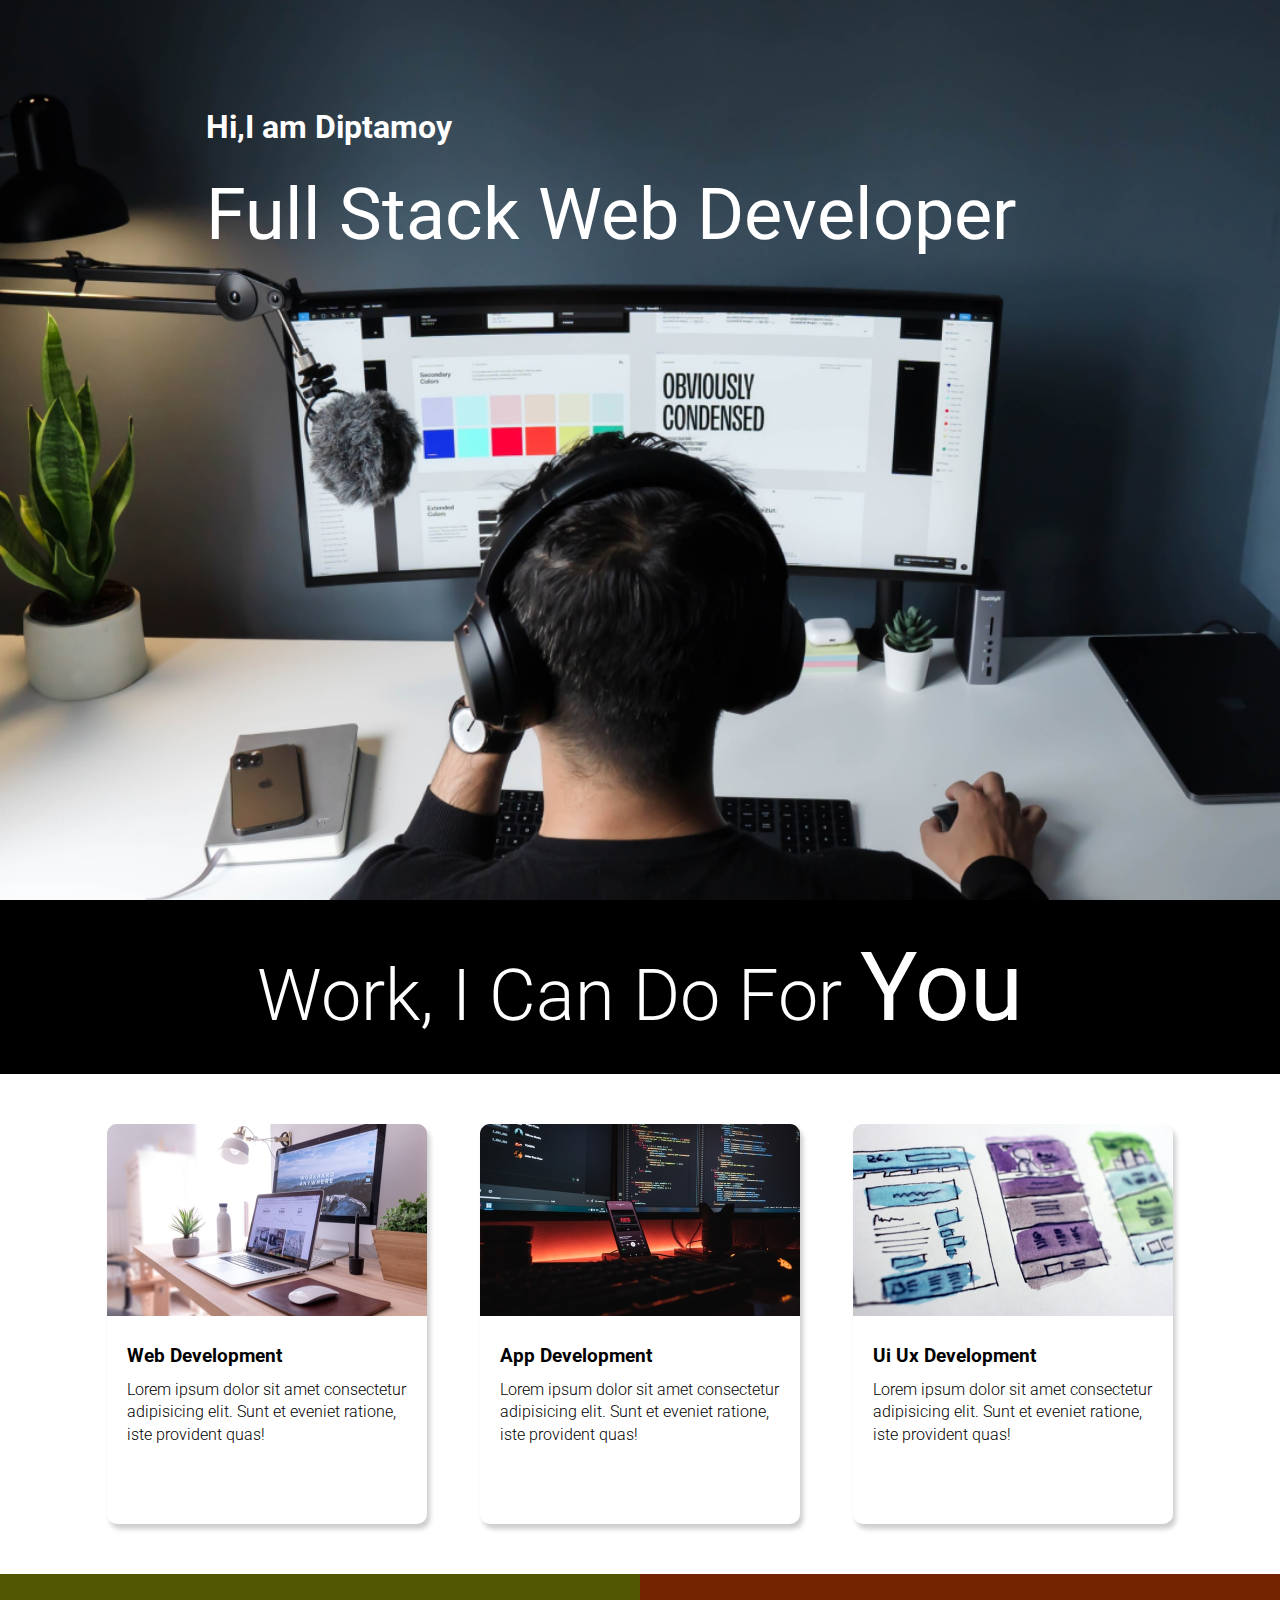
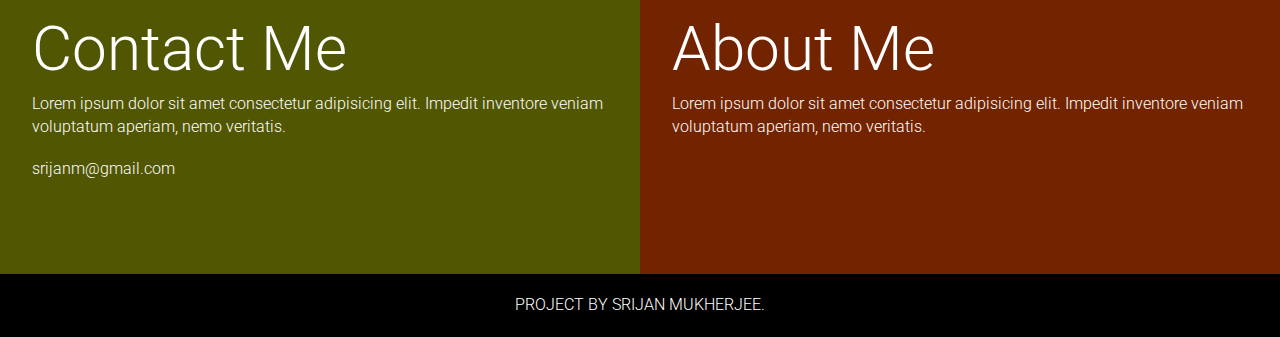
<file: Landing Page/index.html>
<!DOCTYPE html>
<html lang="en">

<head>
  <meta charset="UTF-8">
  <meta http-equiv="X-UA-Compatible" content="IE=edge">
  <meta name="viewport" content="width=device-width, initial-scale=1.0">
  <title>Developers Landing Page</title>
  <link rel="stylesheet" href="style.css">
</head>

<body>
  <section class="hero_section">
    <div class="text_container">
      <h1><span class="lg_text"></span>Hi,I am Diptamoy</h1>
      <h2 class="lg_text">Full Stack Web Developer</h2>
    </div>
  </section>
  <section class="black_box">
    <h2>Work, I Can Do For <span>You</span></h2>
  </section>
  <section class="work">
    <div class="grid_item">
      <div class="card">
        <div class="image_container">
          <img src="images/web.png" alt="Web Development">
        </div>
        <div class="card_container">
          <h3>Web Development</h3>
          <p>Lorem ipsum dolor sit amet consectetur adipisicing elit. Sunt et eveniet ratione, iste provident quas!</p>
        </div>
      </div>
    </div>
    <div class="grid_item">
      <div class="card">
        <div class="image_container">
          <img src="images/mobile.png" alt="App Development">
        </div>
        <div class="card_container">
          <h3>App Development</h3>
          <p>Lorem ipsum dolor sit amet consectetur adipisicing elit. Sunt et eveniet ratione, iste provident quas!</p>
        </div>
      </div>
    </div>
    <div class="grid_item">
      <div class="card">
        <div class="image_container">
          <img src="images/uiux.png" alt="Ui Ux Development">
        </div>
        <div class="card_container">
          <h3>Ui Ux Development</h3>
          <p>Lorem ipsum dolor sit amet consectetur adipisicing elit. Sunt et eveniet ratione, iste provident quas!</p>
        </div>
      </div>
    </div>

  </section>
  <section class="bottom_section">
    <div class="contact">
      <h2>Contact Me</h2>
      <p>Lorem ipsum dolor sit amet consectetur adipisicing elit. Impedit inventore veniam voluptatum aperiam, nemo veritatis.</p>
      <p>srijanm@gmail.com</p>
    </div>
    <div class="about">
      <h2>About Me</h2>
      <p>Lorem ipsum dolor sit amet consectetur adipisicing elit. Impedit inventore veniam voluptatum aperiam, nemo veritatis.</p>
    
    </div>
  </section>
  <footer>
     project By Srijan Mukherjee.
     
  </footer>

</body>

</html>
</file>
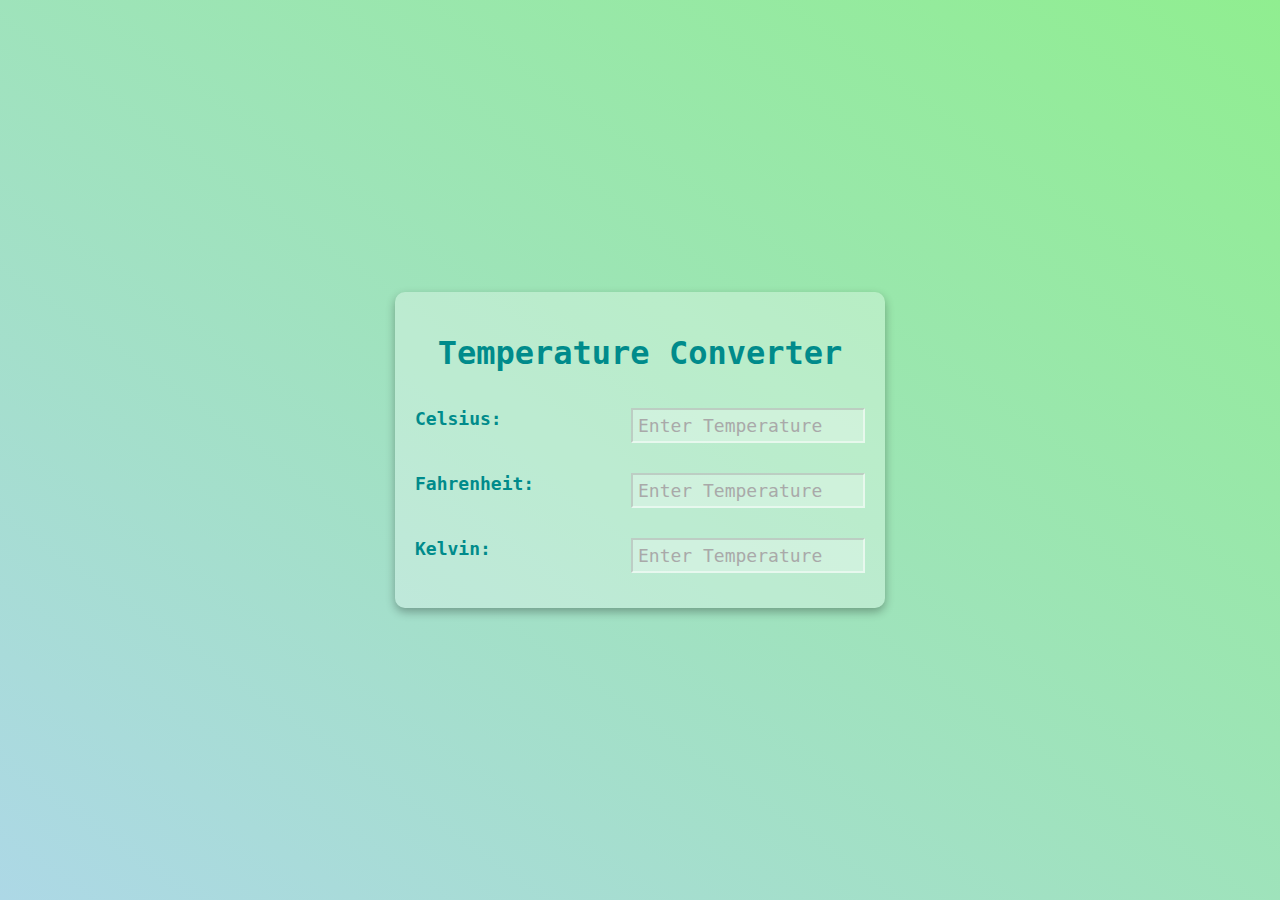
<file: Temperature Converter/index.html>
<!DOCTYPE html>
<html>

<head>
  <meta charset="utf-8">
  <meta name="viewport" content="width=device-width">
  <title>replit</title>
  <link href="style.css" rel="stylesheet" type="text/css" />
</head>

<body>
  <div class="container">
      <h1 class="heading">Temperature Converter</h1>
      <div class="temp-container">
        <label for="celsius">Celsius:</label>
        <input
          onchange="computeTemp(event)"
          type="number"
          name="celsius"
          id="celsius"
          placeholder="Enter Temperature"
          class="input"
        />
      </div>
      <div class="temp-container">
        <label for="fahrenheit">Fahrenheit:</label>
        <input
          onchange="computeTemp(event)"
          type="number"
          name="fahrenheit"
          id="fahrenheit"
          placeholder="Enter Temperature"
          class="input"
        />
      </div>
      <div class="temp-container">
        <label for="kelvin">Kelvin:</label>
        <input
          onchange="computeTemp(event)"
          type="number"
          name="kelvin"
          id="kelvin"
          placeholder="Enter Temperature"
          class="input"
        />
      </div>
    </div>
  <script src="script.js"></script>
  
  <!--
  This script places a badge on your repl's full-browser view back to your repl's cover
  page. Try various colors for the theme: dark, light, red, orange, yellow, lime, green,
  teal, blue, blurple, magenta, pink!
  -->
  <script src="https://replit.com/public/js/replit-badge.js" theme="blue" defer></script>
</body>

</html>
</file>
<file: Landing Page/style.css>
@import url('https://fonts.googleapis.com/css2?family=Aclonica&family=Roboto:ital@1&display=swap');
*{
  margin: 0;
  padding: 0;
  box-sizing: border-box;
}
html,body{
  line-height: 1.4;
  font-weight: 300;
  
font-family: 'Roboto', sans-serif;


}
.hero_section{
  /* border: 1px solid red; */
  background-image: url(images/developer.png);
  min-height: 100vh;
  background-position: center;
  background-size: cover;
  background-repeat: no-repeat;
}

.text_container{
  color: white;
  max-width: 900px;
  margin: 0 auto;
  padding-top: 64px;
  padding-left: 16px;
  /* border: 1px solid red; */
}
.lg_text{
  font-size:72px;
  font-weight: 400;
}
.black_box{
  background-color: black;
  padding: 20px;
}
.black_box h2{
  font-size: 72px;
  text-align: center;
  color: white;
  font-weight: 300;
}
.black_box h2 span{
  font-size: 96px;
  font-weight: 400;
}
.work{
  display: grid;
  gap: 20px;

  grid-template-columns: repeat(auto-fit,minmax(320px,1fr));
  max-width: 1100px;
  margin: 50px auto;

}
.card{
  max-width: 320px;
  height: 400px;
  border-radius: 10px;
  box-shadow: 3px 5px 5px rgba(1, 1, 1, 0.2);
  transition: 0.2s ease-in-out;
}
.card:hover{
  transform: scale(1.04);
  box-shadow: 3px 5px 5px rgba(1, 1, 1, 0.3);
  transition: 0.2s ease-in-out;
}
.grid_item{
  display: flex;
  justify-content: center;
  align-items: center;
}
.card_container{
  padding: 20px;
}
.card_container h3{
margin-bottom: 10px;
}

.bottom_section{
  display: flex;

}
.contact{
  background-color: #515603;
}
.about{
  background-color: #722300;
}

.contact,.about{
  min-height: 300px;
  padding: 32px;
  color: white;
}
.contact p,.about p{
  margin-bottom: 20px;
}
.contact h2,.about h2{
  font-size: 62px;
  font-weight: 300;
}
footer{
  text-align: center;
  text-transform: uppercase;
  background-color: #000;
  padding: 20px;
  color: white;
}
@media (max-width:786px) {
  .hero_section{
    min-height: 50vh;

  }
  .text_container{
    padding: 10px 0;
    text-align: center;
  }
  .lg_text{
    font-size: 32px;

  }
  .black_box h2{
    font-size: 24px;

  }
  .black_box span{
    font-size: 32px;
    font-weight: 300;
  }
  .bottom_section{
    flex-direction: column;
  }
  h1{
    font-size: 32px;
  }
  .about h2,.contact h2{
    font-size: 32px;
  }
}
</file>
<file: Temperature Converter/style.css>
html, body {
  height: 100%;
  width: 100%;
}

body {
  margin: 0;
  background: linear-gradient(to left bottom, lightgreen, lightblue);
  min-height: 100vh;
  display: flex;
  justify-content: center;
  align-items: center;
  font-family: monospace;
  color: darkcyan;
}

.container {
  background: rgba(255, 255, 255, 0.3);
  padding: 20px;
  box-shadow: 0 4px 10px rgba(0, 0, 0, 0.3);
  border-radius: 10px;
  width: 85%;
  max-width: 450px;
  min-width: 350px;
  display: flex;
  flex-direction: column;
  align-items: center;
}

.heading {
  font-size: 32px;
}

.temp-container {
  width: 100%;
  padding: 15px;
  font-weight: bold;
  font-size: 18px;
}

.input {
  width: 220px;
  font-family: monospace;
  padding: 5px;
  float: right;
  outline: none;
  background: rgba(255, 255, 255, 0.3);
  border-color: rgba(255, 255, 255, 0.5);
  color: darkgreen;
  font-size: 18px;
}


.input::placeholder{
    color: darkgray;
}
</file>
